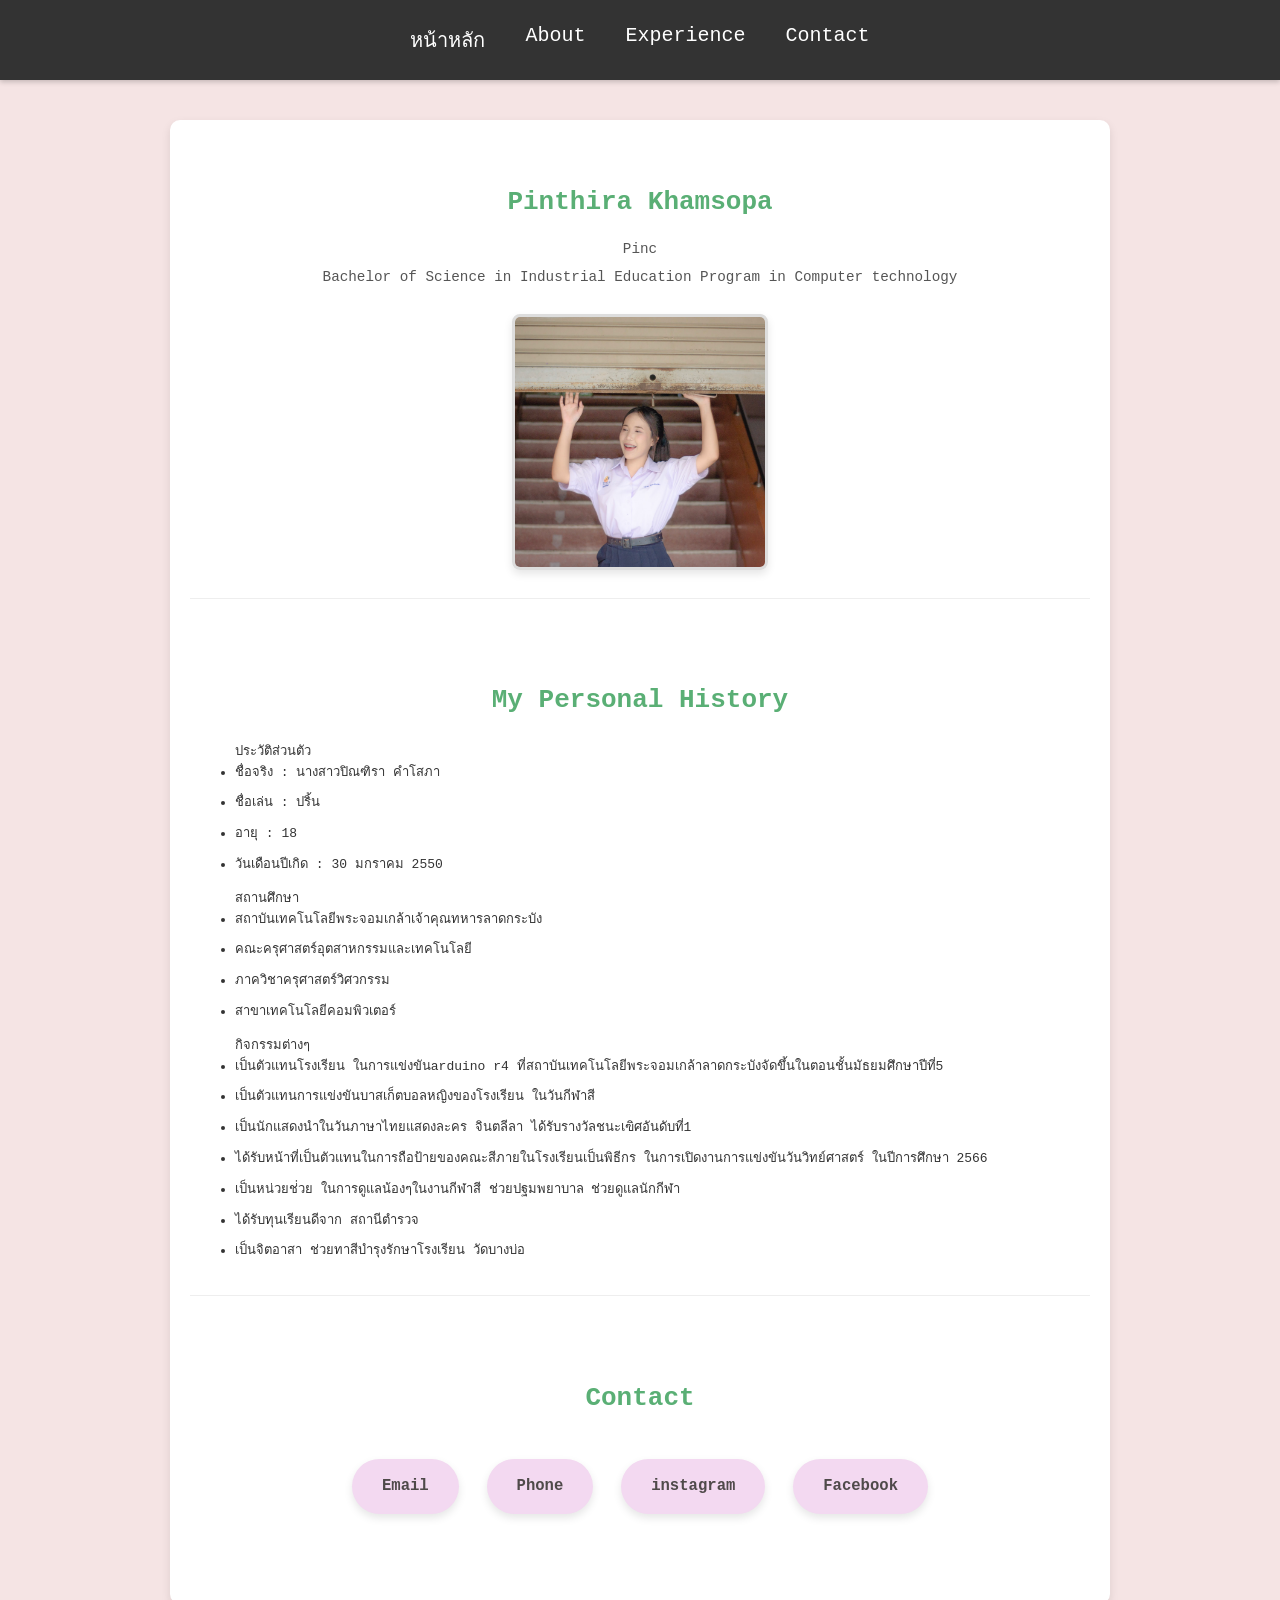
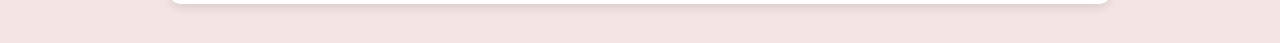
<file: RUSH/member2.html>
<!DOCTYPE html>  
<html lang="th">  
<head>  
    <meta charset="UTF-8">  
    <meta name="viewport" content="width=device-width, initial-scale=1.0">  
    <title>โปรไฟล์</title>  
    <style>  
        body {  
            font-family: monospace;  
            margin: 0;  
            padding: 0;  
            background-color: #f5e4e4;/* สีพื้นหลังอ่อนๆ */  
            color: #333;  
        }  

        /* แถบนำทาง (Navigation Bar) */  
        .navbar {  
            background-color: #333;  
            overflow: hidden;  
            position: sticky; /* ทำให้แถบนำทางอยู่กับที่ */  
            top: 0;  
            width: 100%;  
            z-index: 1000; /* ให้แถบนำทางอยู่ด้านบนสุด */  
            box-shadow: 0 2px 5px rgba(0,0,0,0.2);  
            display: flex;  
            justify-content: center; /* จัดให้อยู่ตรงกลาง */  
            padding: 10px 0;  
        }  

        .navbar a {  
            display: block;  
            color: rgb(255, 255, 255);  
            text-align: center;  
            padding: 14px 20px;  
            text-decoration: none;  
            font-size: 20px;  
            transition: background-color 0.3s ease;  
        }  

        .navbar a:hover {  
            background-color: #575757;  
        }  

        /* โครงสร้างหลักของหน้า */  
        .container {  
            max-width: 900px;  
            margin: 40px auto;  
            padding: 20px;  
            background-color: #ffffff;  
            border-radius: 10px;  
            box-shadow: 0 4px 10px rgba(0, 0, 0, 0.1);  
            line-height: 1.6;  
        }  

        /* สไตล์สำหรับแต่ละ Section */  
        .section {  
            margin-bottom: 40px;  
            padding: 20px;  
            border-bottom: 1px solid #eee;  
        }  

        .section:last-child {  
            border-bottom: none; /* ไม่ต้องมีเส้นคั่นใน section สุดท้าย */  
        }  

        .section h2 {  
            color: #5aaf75;  
            font-size: 2em;  
            margin-bottom: 15px;  
            text-align: center;  
        }  

        /* Section 1: ข้อมูลทั่วไป */  
        .section-1 {  
            text-align: center;  
        }  

        .section-1 p {  
            margin: 5px 0;  
            font-size: 1.1em;  
            color: #555;  
        }  

        .section-1 img {  
            width: 250px;  
            height: 250px;  
            border-radius: 8px;  
            object-fit: cover;  
            margin-top: 20px;  
            border: 3px solid #ddd;  
            box-shadow: 0 4px 8px rgba(0, 0, 0, 0.1);  
        }  

        /* Section 2: ข้อมูลเกี่ยวกับสาขา */  
        .section-2 h2 {  
            margin-bottom: 20px;  
        }  

        .section-2 ul {  
            list-style-type: disc;  
            padding-left: 25px;  
        }  

        .section-2 li {  
            margin-bottom: 10px;  
        }  

        /* Section 3: ติดต่อ */  
        .contact-links {  
            text-align: center;  
            margin-top: 30px;  
        }  

        .contact-links a {  
            display: inline-block;  
            background-color: #f3d9f1; /* สีเขียวสำหรับปุ่มติดต่อ */  
            color: rgb(79, 74, 74);  
            padding: 15px 30px;  
            border-radius: 30px;  
            text-decoration: none;  
            font-size: 1.2em;  
            font-weight: bold;  
            margin: 10px;  
            transition: background-color 0.3s ease, transform 0.2s ease;  
            box-shadow: 0 4px 8px rgba(0, 0, 0, 0.1);  
        }  

        .contact-links a:hover {  
            background-color: #218838;  
            transform: translateY(-3px);  
        }  

        /* Responsive adjustments */  
        @media (max-width: 768px) {  
            .container {  
                margin: 20px auto;  
                padding: 15px;  
            }  

            .navbar a {  
                font-size: 15px;  
                padding: 10px 15px;  
            }  

            .section h2 {  
                font-size: 1.8em;  
            }  

            .section-1 img {  
                width: 200px;  
                height: 200px;  
            }  

            .contact-links a {  
                padding: 12px 25px;  
                font-size: 1.1em;  
            }  
        }  

        @media (max-width: 480px) {  
            .navbar {  
                flex-direction: column; /* แถบนำทางเป็นแนวตั้ง */  
                padding: 5px 0;  
            }  
            .navbar a {  
                padding: 10px;  
                width: 100%;  
                box-sizing: border-box; /* รวม padding ใน width */  
            }  
            .container {  
                margin: 15px;  
                padding: 10px;  
            }  
            .section h2 {  
                font-size: 1.5em;  
            }  
            .section-1 img {  
                width: 150px;  
                height: 150px;  
            }  
        }  
    </style>  
</head>  
<body>  
    <div class="navbar">  
        <a href="index.html">หน้าหลัก</a>  
        <a href="#general-info">About</a>  
        <a href="#personal-history">Experience</a>  
        <a href="#contact-info">Contact</a>  
    </div>  

    <div class="container">  
        <div class="section section-1" id="general-info">  
            <h2>Pinthira Khamsopa</h2>  
            <p>Pinc</p>  
            <p>Bachelor of Science in Industrial Education Program in Computer technology</p>  
            <img src="img/IMG_7647.PNG" alt="Napatsorn Khampan">  
        </div>  

        <div class="section section-2" id="personal-history">  
            <h2>My Personal History</h2>  
            <ul>  
                ประวัติส่วนตัว  
                <li>ชื่อจริง : นางสาวปิณฑิรา คำโสภา</li>  
                <li> ชื่อเล่น : ปริ้น</li>  
                <li>อายุ : 18</li>  
                <li>วันเดือนปีเกิด : 30 มกราคม 2550</li>  
            </ul>  
            <ul>  
                สถานศึกษา  
                <li>สถาบันเทคโนโลยีพระจอมเกล้าเจ้าคุณทหารลาดกระบัง</li>  
                <li>คณะครุศาสตร์อุตสาหกรรมและเทคโนโลยี</li>  
                <li>ภาควิชาครุศาสตร์วิศวกรรม</li>  
                <li>สาขาเทคโนโลยีคอมพิวเตอร์</li>  
            </ul>  
            <ul>  
                กิจกรรมต่างๆ  
                <li>เป็นตัวแทนโรงเรียน ในการแข่งขันarduino r4 ที่สถาบันเทคโนโลยีพระจอมเกล้าลาดกระบังจัดขึ้นในตอนชั้นมัธยมศึกษาปีที่5</li>  
                <li>เป็นตัวแทนการแข่งขันบาสเก็ตบอลหญิงของโรงเรียน ในวันกีฬาสี</li>  
                <li> เป็นนักแสดงนำในวันภาษาไทยแสดงละคร จินตลีลา ได้รับรางวัลชนะเฃิศอันดับที่1</li>  
                <li>ได้รับหน้าที่เป็นตัวแทนในการถือป้ายของคณะสีภายในโรงเรียนเป็นพิธีกร ในการเปิดงานการแข่งขันวันวิทย์ศาสตร์ ในปีการศึกษา 2566</li>  
                <li> เป็นหน่วยช่่วย ในการดูแลน้องๆในงานกีฬาสี ช่วยปฐมพยาบาล ช่วยดูแลนักกีฬา</li>  
                <li> ได้รับทุนเรียนดีจาก สถานีตำรวจ</li>  
                <li>   เป็นจิตอาสา ช่วยทาสีบำรุงรักษาโรงเรียน วัดบางบ่อ</li>  
            </ul> 
        </div>  

        <div class="section section-3" id="contact-info">  
            <h2>Contact</h2>  
            <div class="contact-links">  
                <a href="Pinchy112541@gmail.com">Email</a>  
                <a href="0659567877">Phone</a>  
                <a href="https://www.instagram.com/pinchyyyy.k/" target="_blank">instagram</a>  
                <a href="https://web.facebook.com/pinthira.khamsopa?_rdc=1&_rdr#" target="_blank">Facebook</a>  
            </div>  
        </div>  
    </div>  
</body>  
</html>
</file>
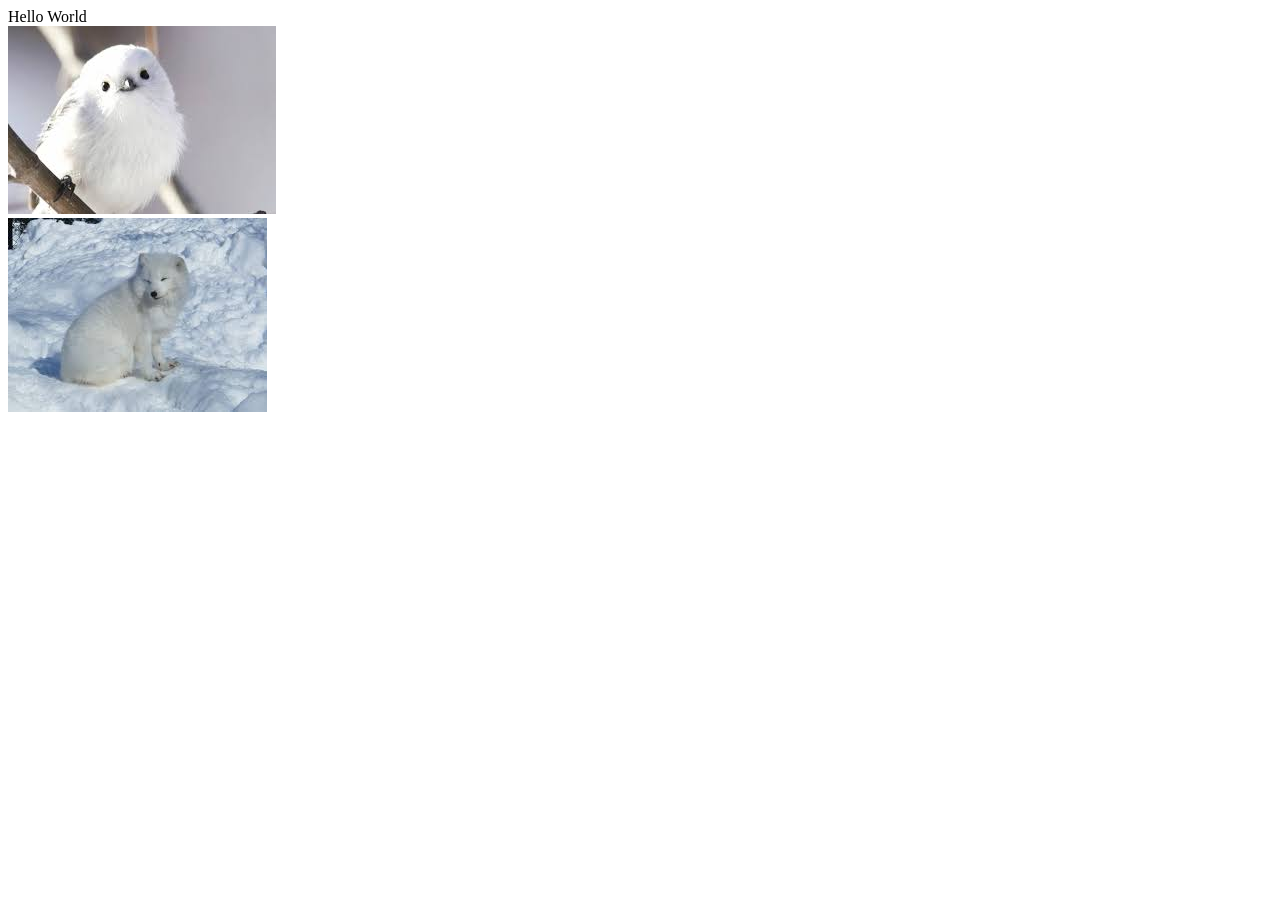
<file: cell01/ex02/piscineweb.html>
<!DOCTYPE html>
<html>
<head>
    <title>Piscine Web - Images</title>
</head>
<body>
    Hello World
    <br> <img src="[data-uri]" alt="นกหิมะ">
    <br> <img src="[data-uri]" alt="จิ้งจอกหิมะ">
</body>
</html>
</file>
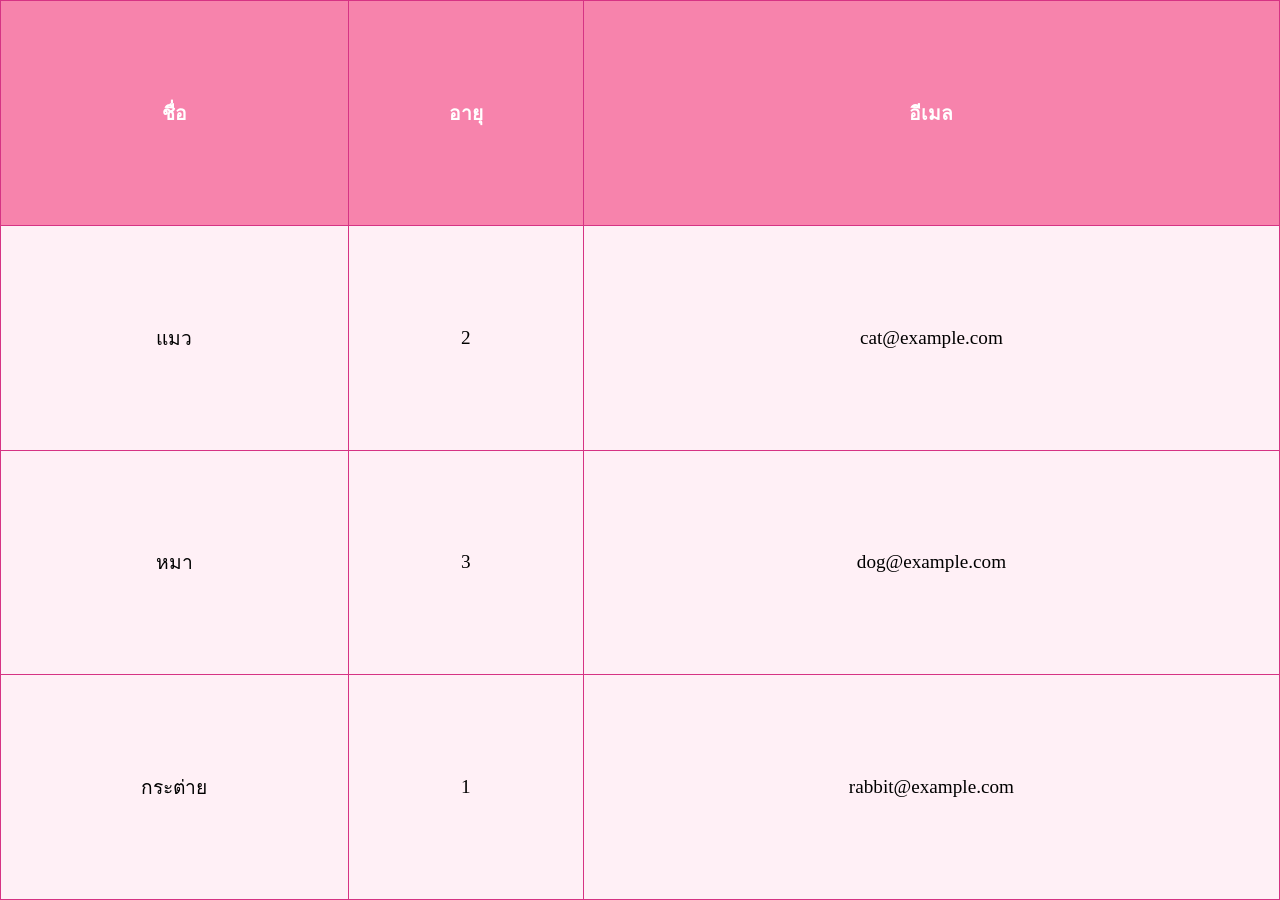
<file: cell02/ex00/responsive.html>
<!DOCTYPE html>
<html lang="en">
<head>
    <meta charset="UTF-8">
    <title>Responsive Table</title>
    <link rel="stylesheet" href="responsive.css">
</head>
<body>
    <table>
        <tr>
            <th>ชื่อ</th>
            <th>อายุ</th>
            <th>อีเมล</th>
        </tr>
        <tr>
            <td>แมว</td>
            <td>2</td>
            <td>cat@example.com</td>
        </tr>
        <tr>
            <td>หมา</td>
            <td>3</td>
            <td>dog@example.com</td>
        </tr>
        <tr>
            <td>กระต่าย</td>
            <td>1</td>
            <td>rabbit@example.com</td>
        </tr>
    </table>
</body>
</html>
</file>
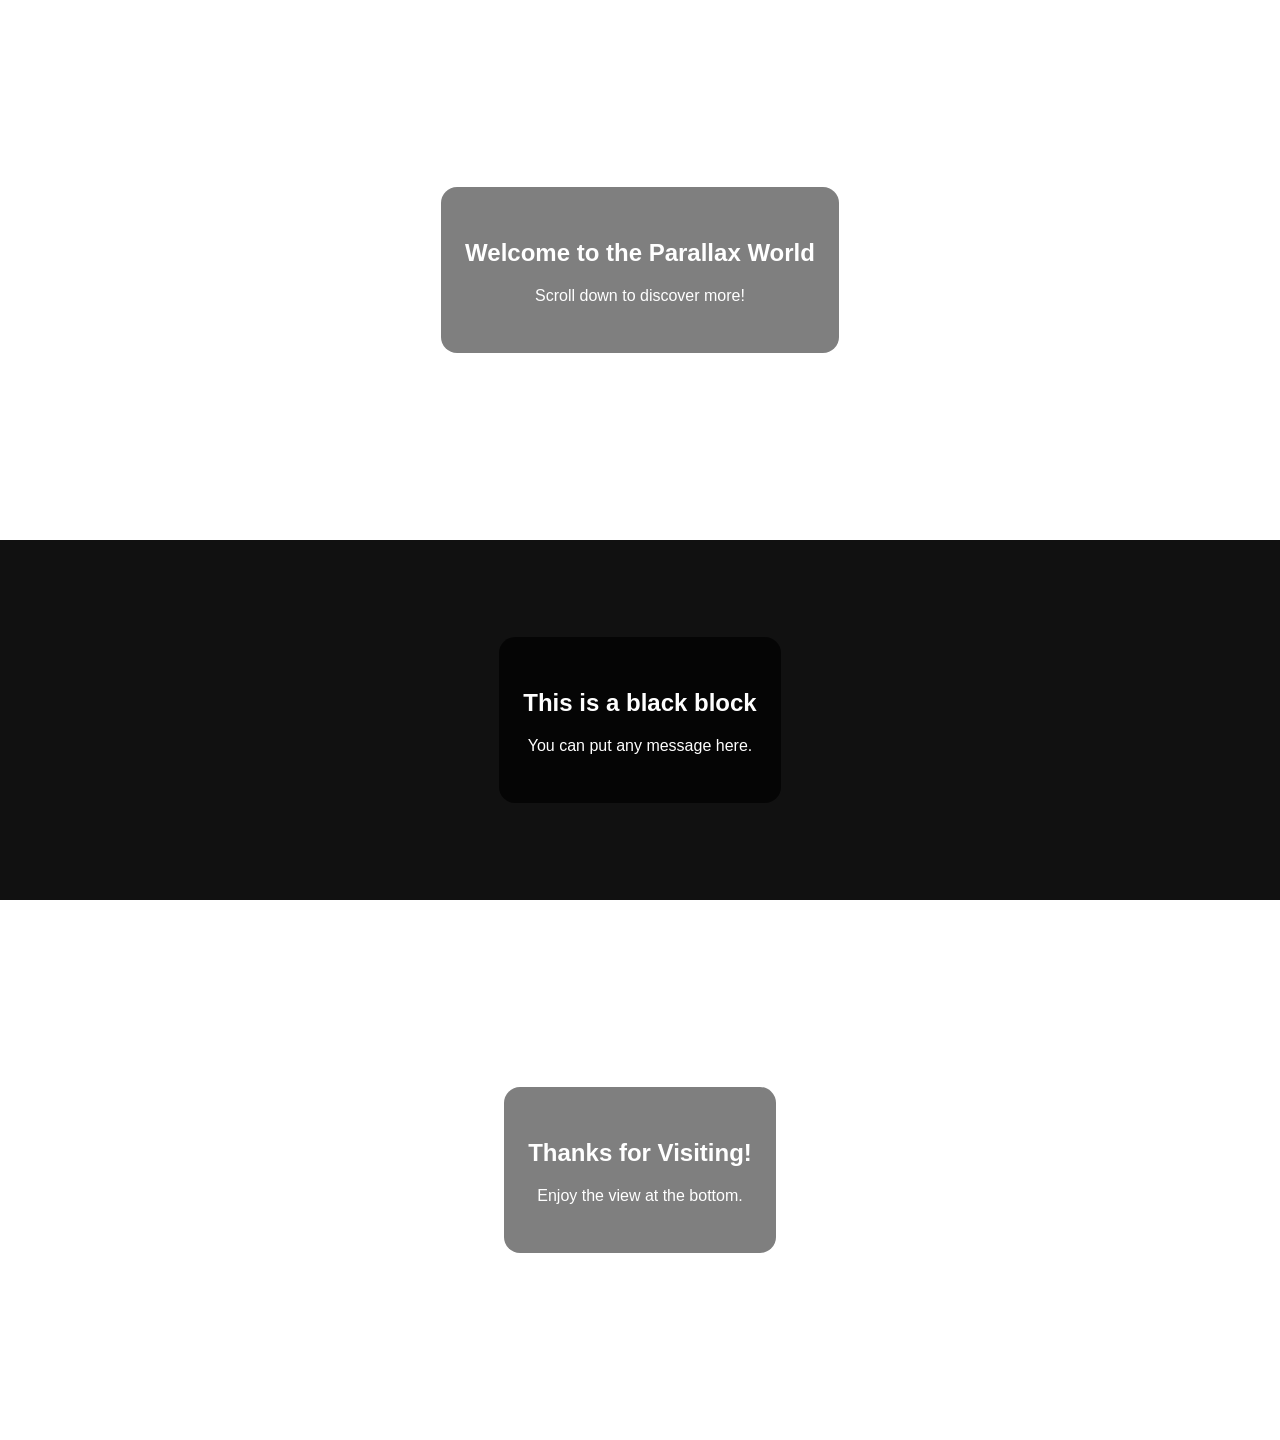
<file: cell02/ex02/parallax.html>
<!DOCTYPE html>
<html lang="en">
<head>
    <meta charset="UTF-8">
    <title>Parallax Example</title>
    <link rel="stylesheet" href="parallax.css">
</head>
<body>
    <section class="parallax bg1">
        <div class="center-message">
            <h1>Welcome to the Parallax World</h1>
            <p>Scroll down to discover more!</p>
        </div>
    </section>
    <section class="black-block">
        <div class="block-message">
            <h2>This is a black block</h2>
            <p>You can put any message here.</p>
        </div>
    </section>
    <section class="parallax bg2">
        <div class="center-message">
            <h1>Thanks for Visiting!</h1>
            <p>Enjoy the view at the bottom.</p>
        </div>
    </section>
</body>
</html>
</file>
<file: cell02/ex00/responsive.css>
html, body {
    height: 100%;
    margin: 0;
    padding: 0;
}

body {
    min-height: 100vh;
    margin: 0;
    padding: 0;
    box-sizing: border-box;
    display: flex;
    align-items: stretch;
    justify-content: stretch;
    background: #ffe4ec;
}

table {
    width: 100vw;
    height: 100vh;
    border-collapse: collapse;
    background: #fff0f6;
    font-size: 1.2rem;
}

th, td {
    border: 1px solid #d63384;
    padding: 16px;
    text-align: center;
}

th {
    background: #f783ac;
    color: #fff;
}

@media (max-width: 600px) {
    table, th, td {
        font-size: 0.9rem;
        padding: 8px;
    }
}
</file>
<file: cell02/ex02/parallax.css>
body, html {
    height: 100%;
    margin: 0;
    font-family: Arial, sans-serif;
}

.parallax {
    min-height: 60vh;
    display: flex;
    align-items: center;
    justify-content: center;
    position: relative;
    color: #fff;
    text-align: center;
}

.bg1 {
    background-image: url('https://images.unsplash.com/photo-1506744038136-46273834b3fb?auto=format&fit=crop&w=1200&q=80');
    background-attachment: fixed;
    background-position: center;
    background-repeat: no-repeat;
    background-size: cover;
}

.bg2 {
    background-image: url('https://images.unsplash.com/photo-1465101046530-73398c7f28ca?auto=format&fit=crop&w=1200&q=80');
    background-attachment: fixed;
    background-position: center;
    background-repeat: no-repeat;
    background-size: cover;
}

.center-message {
    background: rgba(0,0,0,0.5);
    padding: 32px 24px;
    border-radius: 16px;
}

.black-block {
    background: #111;
    min-height: 40vh;
    display: flex;
    align-items: center;
    justify-content: center;
}

.block-message {
    color: #fff;
    text-align: center;
    padding: 32px 24px;
    background: rgba(0,0,0,0.7);
    border-radius: 16px;
}
</file>
